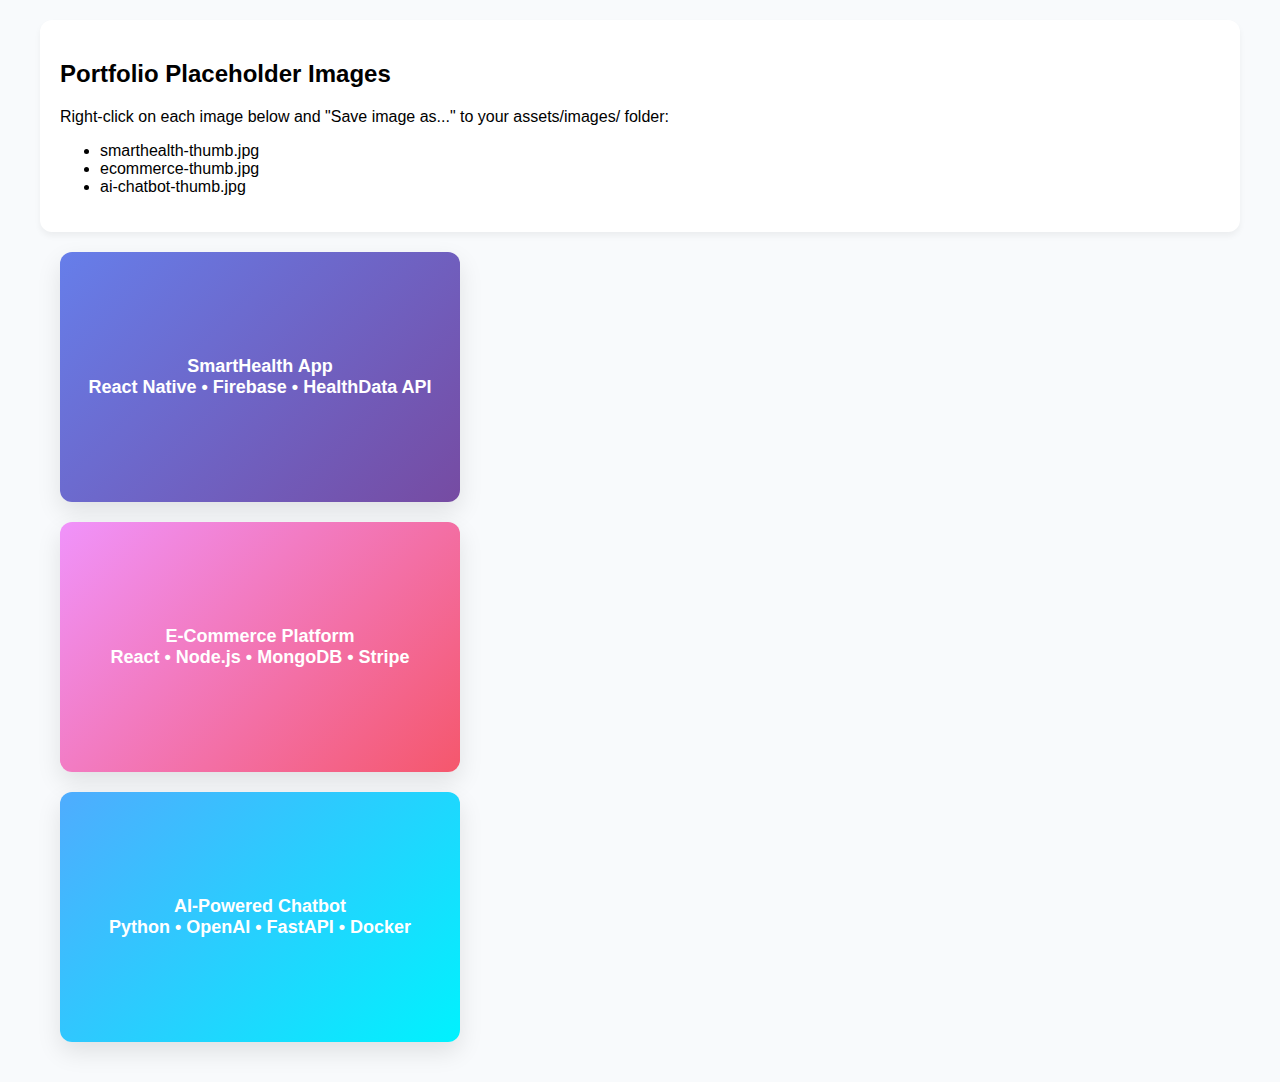
<file: create-placeholders.html>
<!DOCTYPE html>
<html lang="en">
<head>
    <meta charset="UTF-8">
    <meta name="viewport" content="width=device-width, initial-scale=1.0">
    <title>Placeholder Image Generator</title>
    <style>
        body {
            font-family: 'Inter', sans-serif;
            margin: 0;
            padding: 20px;
            background: #f8fafc;
        }
        .container {
            max-width: 1200px;
            margin: 0 auto;
        }
        .placeholder {
            width: 400px;
            height: 250px;
            margin: 20px;
            border-radius: 12px;
            display: flex;
            align-items: center;
            justify-content: center;
            color: white;
            font-weight: 600;
            font-size: 18px;
            text-align: center;
            box-shadow: 0 10px 25px rgba(0,0,0,0.1);
        }
        .smarthealth { background: linear-gradient(135deg, #667eea 0%, #764ba2 100%); }
        .ecommerce { background: linear-gradient(135deg, #f093fb 0%, #f5576c 100%); }
        .ai-chatbot { background: linear-gradient(135deg, #4facfe 0%, #00f2fe 100%); }
        .instructions {
            background: white;
            padding: 20px;
            border-radius: 12px;
            margin-bottom: 20px;
            box-shadow: 0 4px 6px rgba(0,0,0,0.05);
        }
    </style>
</head>
<body>
    <div class="container">
        <div class="instructions">
            <h2>Portfolio Placeholder Images</h2>
            <p>Right-click on each image below and "Save image as..." to your assets/images/ folder:</p>
            <ul>
                <li>smarthealth-thumb.jpg</li>
                <li>ecommerce-thumb.jpg</li>
                <li>ai-chatbot-thumb.jpg</li>
            </ul>
        </div>
        
        <div class="placeholder smarthealth">
            SmartHealth App<br>
            React Native • Firebase • HealthData API
        </div>
        
        <div class="placeholder ecommerce">
            E-Commerce Platform<br>
            React • Node.js • MongoDB • Stripe
        </div>
        
        <div class="placeholder ai-chatbot">
            AI-Powered Chatbot<br>
            Python • OpenAI • FastAPI • Docker
        </div>
    </div>
</body>
</html>
</file>
